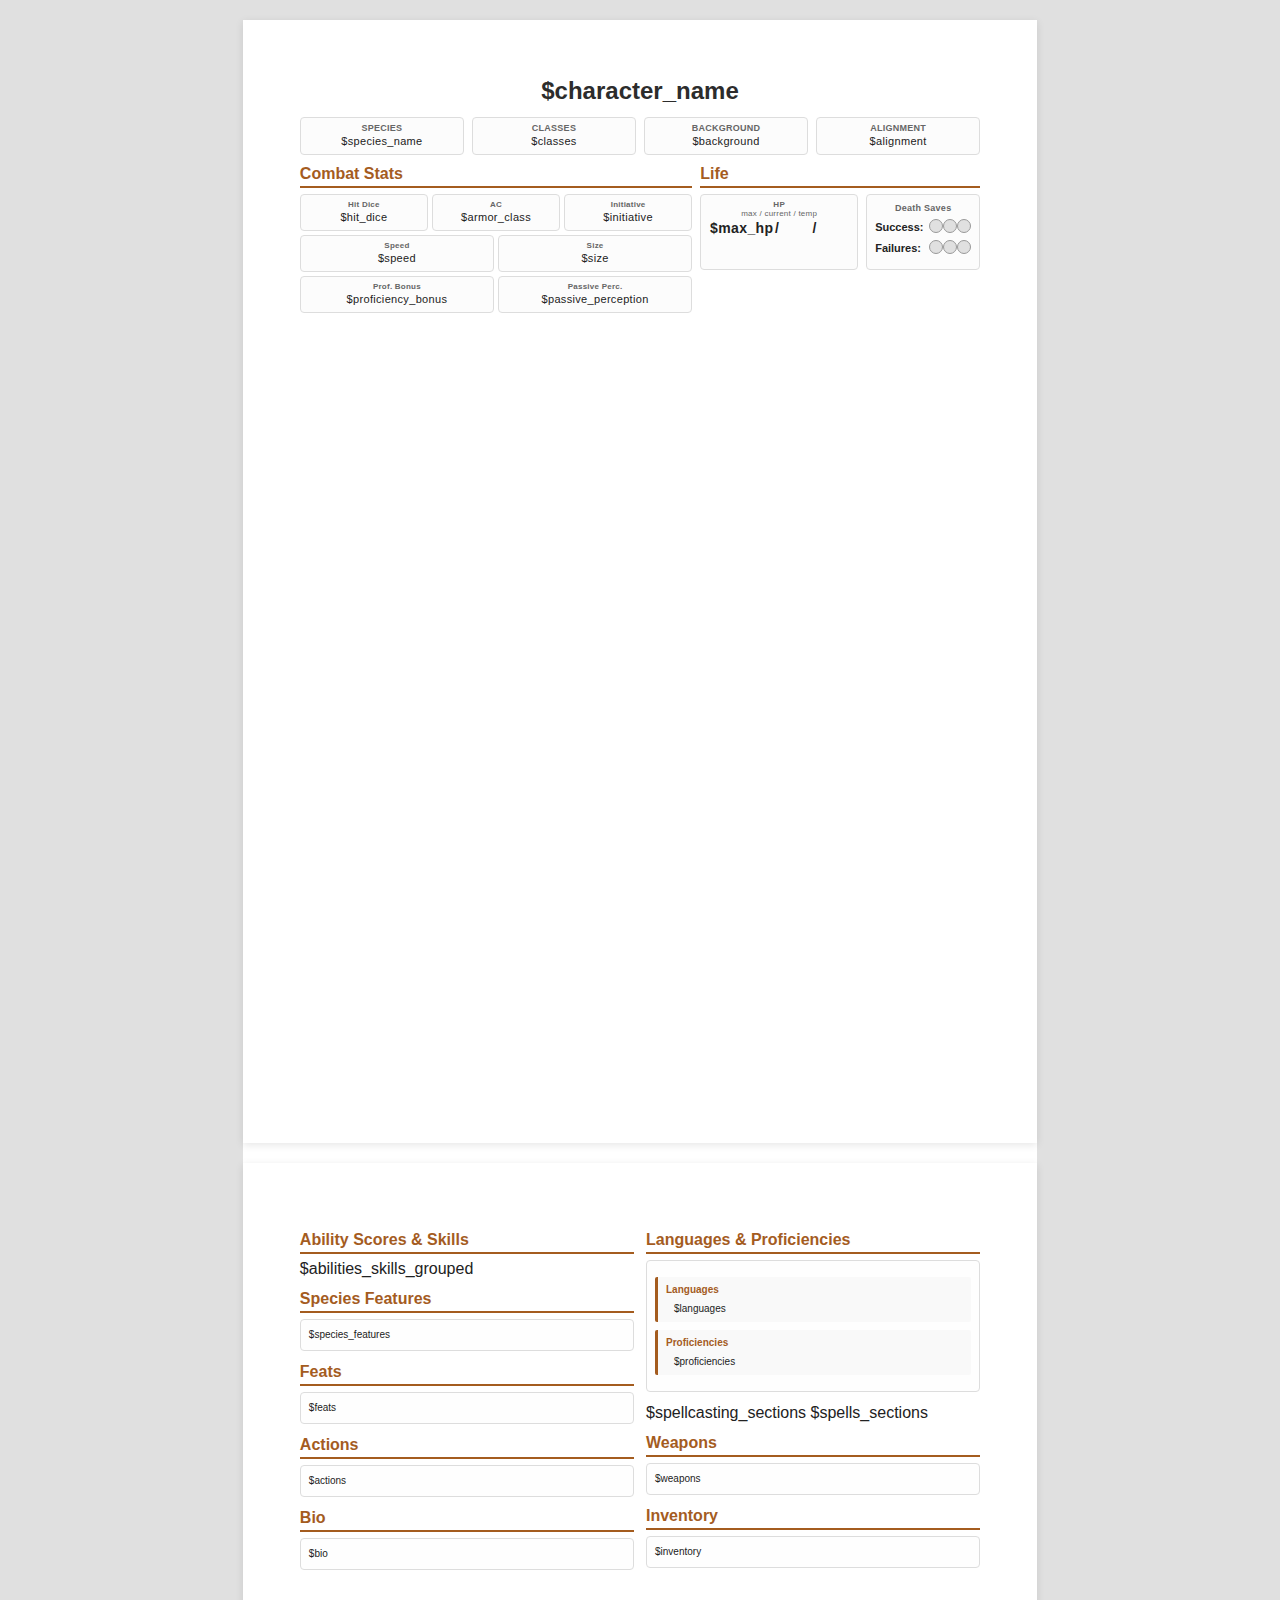
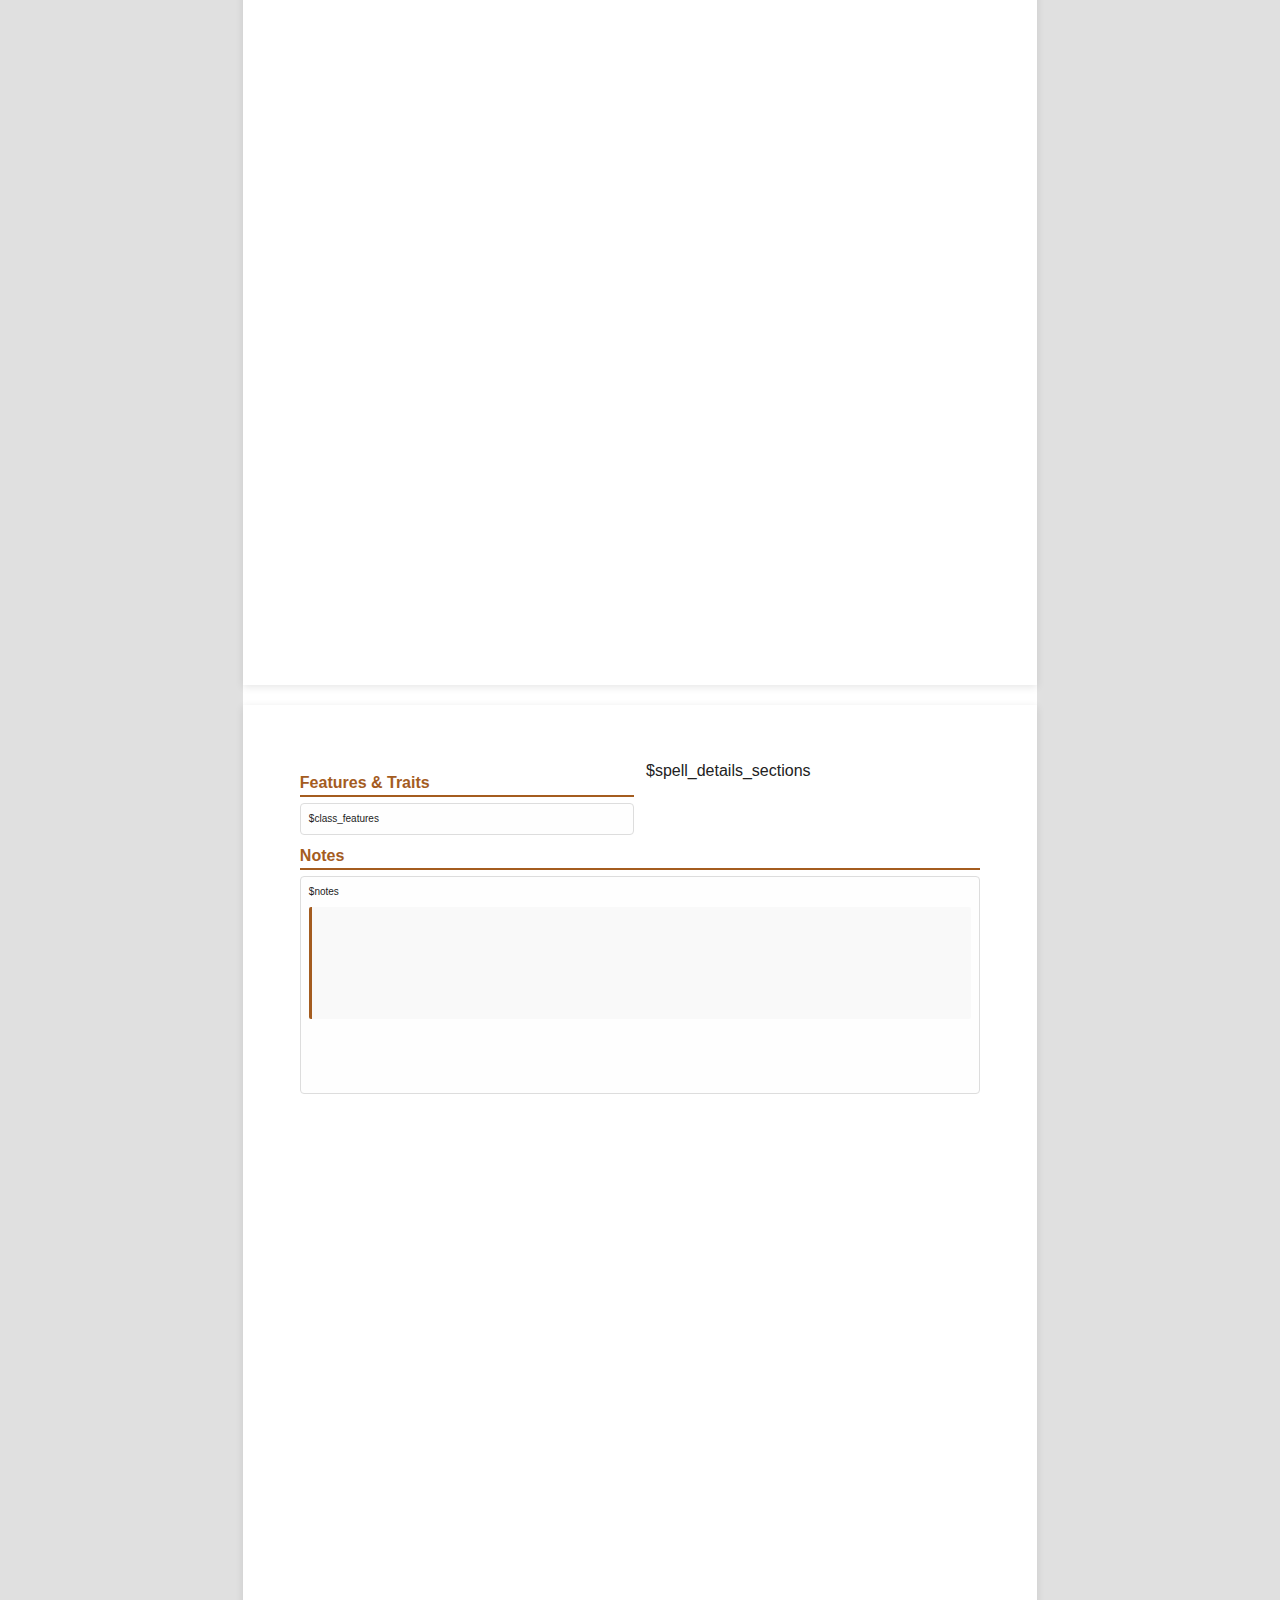
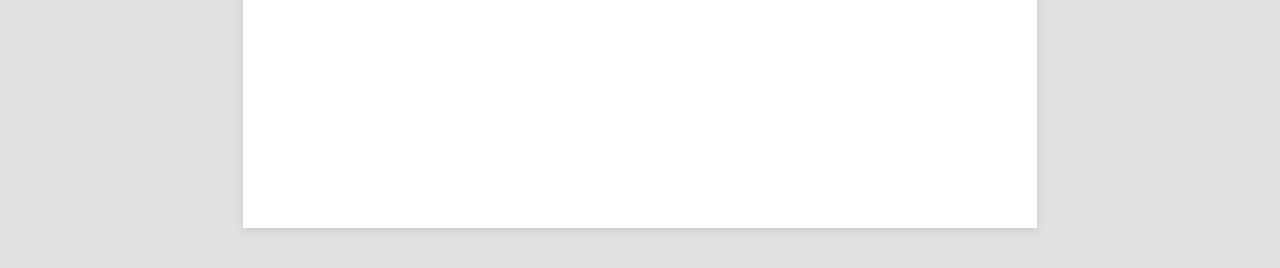
<file: character_template.html>
<!DOCTYPE html>
<html lang="en">
<head>
    <meta charset="UTF-8">
    <meta name="viewport" content="width=device-width, initial-scale=1.0">
    <title>$character_name - Character Sheet</title>
    <style>
        :root {
            --accent: #a45c1f;
            --accent-light: #e0cda9;
            --text-dark: #222;
            --text-mid: #333;
            --text-light: #666;
            --bg-light: #fcfcfc;
            --bg-alt: #f9f9f9;
            --border: #ddd;
            --border-light: #ccc;
            --radius: 4px;
            --gap-sm: 6px;
            --gap-md: 8px;
            --gap-lg: 12px;
            --font-xs: 8px;
            --font-sm: 9px;
            --font-base: 10px;
            --font-md: 11px;
            --font-lg: 12px;
        }

        body {
            font-family: 'Inter', Arial, sans-serif;
            background: #e0e0e0;
            color: var(--text-dark);
            margin: 0;
            padding: 20px;
        }
        .sheet {
            max-width: 210mm;
            margin: 0 auto;
            background: white;
            padding: 0;
            box-sizing: border-box;
        }
        .page {
            width: 210mm;
            min-height: 297mm;
            padding: 15mm;
            background: white;
            box-sizing: border-box;
            margin-bottom: 20px;
            box-shadow: 0 2px 8px rgba(0,0,0,0.1);
        }
        @media print {
            body { background: white; padding: 0; }
            .sheet { margin: 0; }
            .page { margin: 0; box-shadow: none; page-break-after: always; }
            .page:last-child { page-break-after: auto; }
            .prof-indicator { -webkit-print-color-adjust: exact; print-color-adjust: exact; }
        }
        h1 {
            text-align: center;
            font-size: 1.5rem;
            margin: 0 0 var(--gap-lg) 0;
            color: #2c2c2c;
        }
        h2 {
            font-size: 1rem;
            font-weight: 600;
            margin: var(--gap-lg) 0 var(--gap-sm) 0;
            padding-bottom: 3px;
            border-bottom: 2px solid var(--accent);
            color: var(--accent);
        }
        .flex-row {
            display: flex;
            flex-wrap: wrap;
            gap: var(--gap-md);
            margin-bottom: 10px;
        }
        .box, .info-card, .death-saves, .skill-item, .content-box {
            border: 1px solid var(--border);
            border-radius: var(--radius);
            background: var(--bg-light);
        }
        .box, .info-card {
            flex: 1;
            padding: 5px var(--gap-md);
            min-width: 120px;
            text-align: center;
        }
        .box-label, .box-value, .info-card .label, .info-card .value, .stat label {
            font-size: var(--font-sm);
            color: var(--text-light);
            letter-spacing: .03em;
            font-weight: 600;
            margin-bottom: 2px;
            display: block;
            text-align: center;
        }
        .box-label {
            text-transform: uppercase;
        }
        .info-card .label { font-size: var(--font-xs); }
        .box-value, .info-card .value { font-size: var(--font-md); font-weight: 500; color: var(--text-dark); }
        .info-card .value.editable {
            display: block;
            min-height: 20px;
            min-width: 40px;
            text-align: center;
            padding: 2px 4px;
        }
        .ability-group {
            border: 1px solid var(--border);
            border-radius: var(--radius);
            background: var(--bg-light);
            padding: 3px;
            margin-bottom: 3px;
        }
        .abilities-skills-layout {
            display: flex;
            gap: var(--gap-sm);
            align-items: center;
        }
        .skills-box {
            display: flex;
            flex-direction: column;
            gap: 2px;
            flex: 1;
        }
        .stat {
            border: 1px solid #444;
            border-radius: var(--radius);
            background: #f9f4ef;
            padding: 3px 6px;
            text-align: center;
        }
        .stat label { font-size: var(--font-xs); }
        .stat-value { font-size: 16px; font-weight: bold; color: var(--text-dark); }
        .stat-mod { font-size: var(--font-sm); color: var(--text-light); margin-top: 1px; }
        .skills-grid { margin-bottom: var(--gap-lg); }

        .skill-item {
            margin: 0;
            padding: 2px var(--gap-sm);
            font-size: var(--font-sm);
            display: flex;
            justify-content: space-between;
            align-items: center;
            gap: 3px;
        }
        .skill-item .skill-name { font-weight: 600; color: var(--text-mid); flex: 1; }
        .skill-item .skill-bonus {
            font-weight: bold;
            color: var(--accent);
            min-width: 20px;
            text-align: right;
        }
        .prof-indicator {
            display: inline-block;
            width: 12px;
            height: 12px;
            line-height: 12px;
            text-align: center;
            border-radius: 50%;
            font-size: 7px;
            font-weight: bold;
            background: #e0e0e0;
            border: 1px solid #999;
            color: var(--text-light);
        }
        .prof-indicator.proficient { background: #4a90e2; color: white; }
        .prof-indicator.expertise { background: #d4af37; color: white; }
        .section { margin-bottom: var(--gap-lg); }
        .sections-container {
            column-count: 2;
            column-gap: var(--gap-lg);
            margin-top: var(--gap-lg);
        }
        .sections-container > .section {
            break-inside: avoid;
            margin-bottom: var(--gap-lg);
        }
        .content-box {
            padding: var(--gap-md);
            background: #fefefe;
            font-size: var(--font-base);
            line-height: 1.4;
        }
        .content-box p { margin: var(--gap-sm) 0; }
        .content-box strong { color: var(--text-dark); font-weight: 600; }
        .content-box h4 {
            margin: 10px 0 5px 0;
            padding-bottom: 3px;
            border-bottom: 1px solid var(--border-light);
            color: #555;
            font-size: 0.9rem;
        }
        .feature-item {
            margin: var(--gap-md) 0;
            padding: var(--gap-sm) var(--gap-md);
            background: var(--bg-alt);
            border-left: 3px solid var(--accent);
            border-radius: 2px;
        }
        .feature-item strong {
            display: block;
            margin-bottom: 4px;
            color: var(--accent);
        }
        .feature-text {
            margin-left: var(--gap-md);
            line-height: 1.5;
            white-space: pre-wrap;
        }
        .info-grid {
            display: flex;
            flex-wrap: wrap;
            gap: var(--gap-sm);
            margin-bottom: 10px;
        }
        .death-saves { padding: var(--gap-md); }
        .save-row {
            display: flex;
            justify-content: space-between;
            align-items: center;
            margin: 4px 0;
            font-size: var(--font-md);
        }
        .save-label { font-weight: 600; }
        .save-boxes { font-size: 14px; letter-spacing: var(--gap-sm); display: inline-block; }
        .spell-slot-row {
            display: flex;
            justify-content: space-between;
            align-items: center;
            margin: 4px 0;
            font-size: var(--font-md);
        }
        .slot-label { font-weight: 600; }
        .slot-boxes { font-size: 14px; letter-spacing: var(--gap-sm); }
        .feature-item .uses-row {
            display: flex;
            justify-content: space-between;
            align-items: center;
            margin-top: 4px;
            font-size: var(--font-sm);
        }
        .uses-boxes { display: flex; gap: 4px; }
    </style>
</head>
<body>
    <div class="sheet">
        <div class="page">
        <h1>$character_name</h1>
        
        <!-- Character Info -->
        <div class="flex-row">
            <div class="box">
                <div class="box-label">Species</div>
                <div class="box-value">$species_name</div>
            </div>
            <div class="box">
                <div class="box-label">Classes</div>
                <div class="box-value">$classes</div>
            </div>
            <div class="box">
                <div class="box-label">Background</div>
                <div class="box-value">$background</div>
            </div>
            <div class="box">
                <div class="box-label">Alignment</div>
                <div class="box-value">$alignment</div>
            </div>
        </div>
        
        <!-- Combat Stats & Death Saves -->
        <div class="flex-row">
            <div style="flex: 3;">
                <h2 style="margin-top: 0;">Combat Stats</h2>
                <div class="info-grid" style="gap: 4px; align-items: flex-start;">
                    <div class="info-card" style="min-width: 70px;">
                        <div class="label">Hit Dice</div>
                        <div class="value">$hit_dice</div>
                    </div>
                    <div class="info-card" style="min-width: 60px;">
                        <div class="label">AC</div>
                        <div class="value">$armor_class</div>
                    </div>
                    <div class="info-card" style="min-width: 70px;">
                        <div class="label">Initiative</div>
                        <div class="value">$initiative</div>
                    </div>
                    <div class="info-card">
                        <div class="label">Speed</div>
                        <div class="value">$speed</div>
                    </div>
                    <div class="info-card">
                        <div class="label">Size</div>
                        <div class="value">$size</div>
                    </div>
                    <div class="info-card">
                        <div class="label">Prof. Bonus</div>
                        <div class="value">$proficiency_bonus</div>
                    </div>
                    <div class="info-card">
                        <div class="label">Passive Perc.</div>
                        <div class="value">$passive_perception</div>
                    </div>
                </div>
            </div>
            <div style="flex: 1.5; min-width: 280px;">
                <h2 style="margin-top: 0;">Life</h2>
                <div style="display: flex; gap: 8px;">
                    <div class="info-card" style="flex: 1; min-width: 140px;">
                        <div class="label">HP<br><span style="font-size: var(--font-xs); font-weight: normal;">max / current / temp</span></div>
                        <div class="value" style="font-size: 14px; font-weight: bold; display: flex; justify-content: space-around; align-items: center;">
                            <span style="min-width: 30px; text-align: center;">$max_hp</span>
                            <span>/</span>
                            <span class="editable" style="min-width: 30px; text-align: center;"></span>
                            <span>/</span>
                            <span class="editable" style="min-width: 30px; text-align: center;"></span>
                        </div>
                    </div>
                    <div class="death-saves" style="flex: 1;">
                        <div class="label" style="font-size: var(--font-sm); color: var(--text-light); letter-spacing: .03em; font-weight: 600; margin-bottom: 6px; text-align: center;">Death Saves</div>
                        <div class="save-row">
                            <span class="save-label">Success:</span>
                            <span class="save-boxes"><span class="prof-indicator"></span><span class="prof-indicator"></span><span class="prof-indicator"></span></span>
                        </div>
                        <div class="save-row">
                            <span class="save-label">Failures:</span>
                            <span class="save-boxes"><span class="prof-indicator"></span><span class="prof-indicator"></span><span class="prof-indicator"></span></span>
                        </div>
                    </div>
                </div>
            </div>
        </div>
        </div>
        
        <div class="page">
        <!-- Sections Container -->
        <div class="sections-container">
            <!-- Ability Scores & Skills -->
            <div class="section">
                <h2 style="margin-top: 0;">Ability Scores & Skills</h2>
                $abilities_skills_grouped
            </div>
            
            <!-- Species Features -->
            <div class="section">
                <h2>Species Features</h2>
                <div class="content-box">$species_features</div>
            </div>
            
            <!-- Feats -->
            <div class="section">
                <h2>Feats</h2>
                <div class="content-box">$feats</div>
            </div>
            
            <!-- Actions -->
            <div class="section">
                <h2>Actions</h2>
                <div class="content-box">$actions</div>
            </div>
            
            <!-- Bio -->
            <div class="section">
                <h2>Bio</h2>
                <div class="content-box">$bio</div>
            </div>
            
            <!-- Languages & Proficiencies -->
            <div class="section">
                <h2>Languages & Proficiencies</h2>
                <div class="content-box">
                    <div class="feature-item"><strong>Languages</strong><div class="feature-text">$languages</div></div>
                    <div class="feature-item"><strong>Proficiencies</strong><div class="feature-text">$proficiencies</div></div>
                </div>
            </div>
            
            <!-- Spellcasting Sections (Dynamic) -->
            $spellcasting_sections
            
            <!-- Spells Sections (Dynamic) -->
            $spells_sections
            
            <!-- Weapons -->
            <div class="section">
                <h2>Weapons</h2>
                <div class="content-box">$weapons</div>
            </div>
            
            <!-- Inventory -->
            <div class="section">
                <h2>Inventory</h2>
                <div class="content-box">$inventory</div>
            </div>
        </div>
        </div>
        
        <div class="page">
        <!-- Features & Traits and Spell Details Side by Side -->
        <div style="display: flex; gap: var(--gap-lg); margin-bottom: var(--gap-lg);">
            <div class="section" style="flex: 1; margin-bottom: 0;">
                <h2>Features & Traits</h2>
                <div class="content-box">$class_features</div>
            </div>
            
            <div style="flex: 1;">
                $spell_details_sections
            </div>
        </div>
        
        <!-- Notes -->
        <div class="section">
            <h2>Notes</h2>
            <div class="content-box" style="min-height: 200px;">$notes<div class="feature-item" style="min-height: 100px;"></div></div>
        </div>
        </div>
    </div>
</body>
</html>
</file>
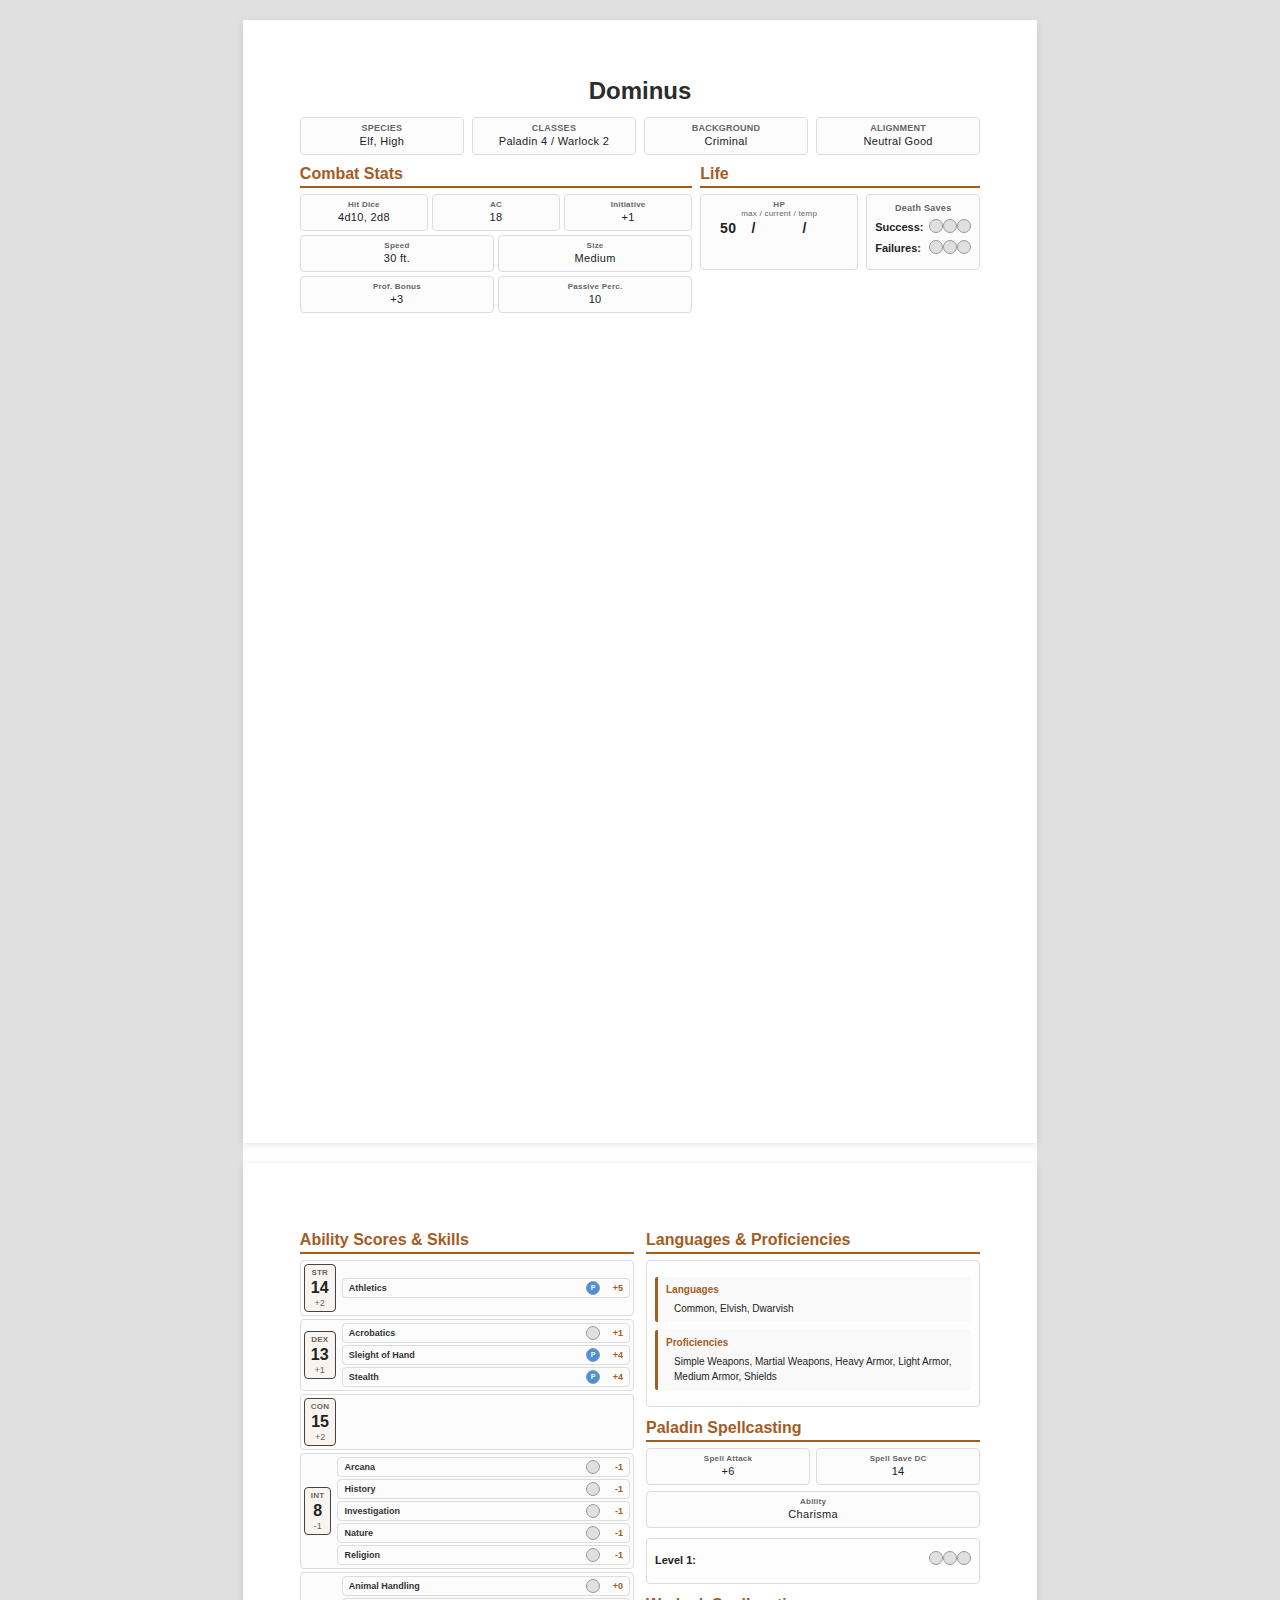
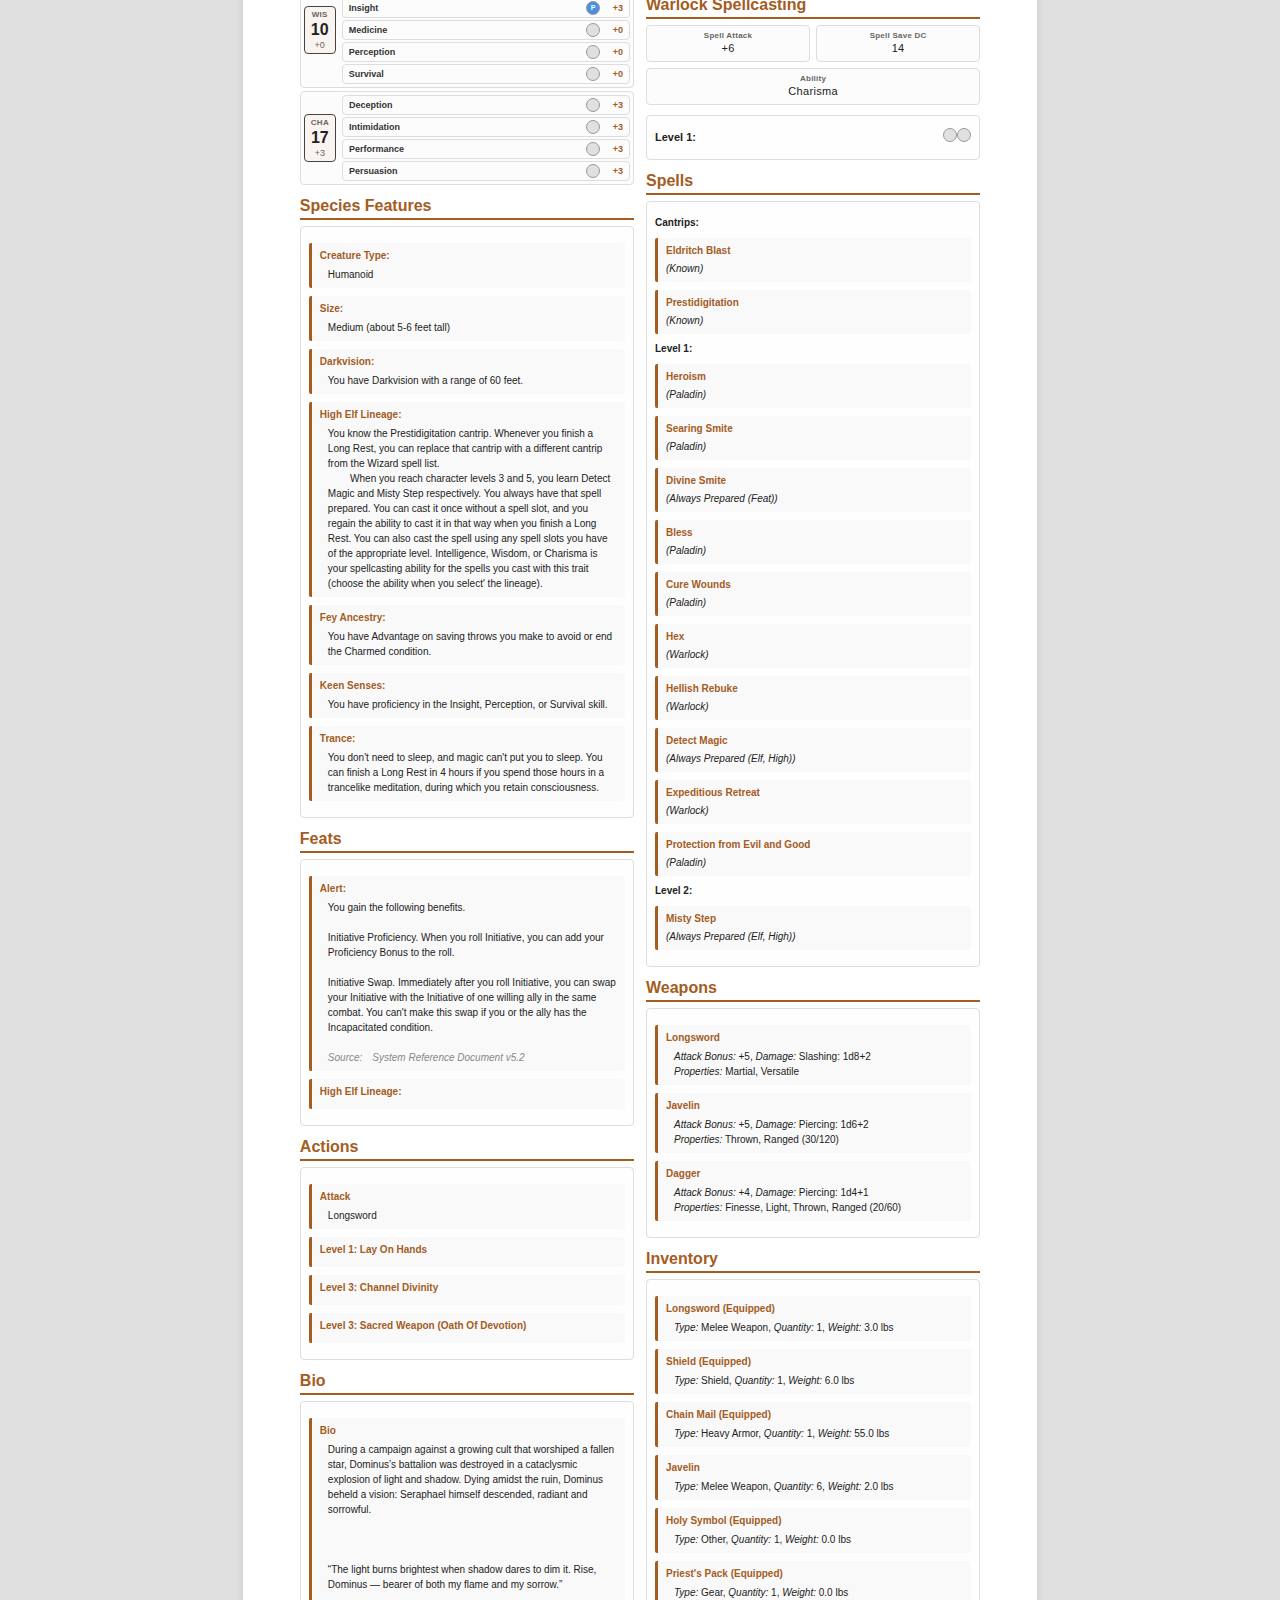
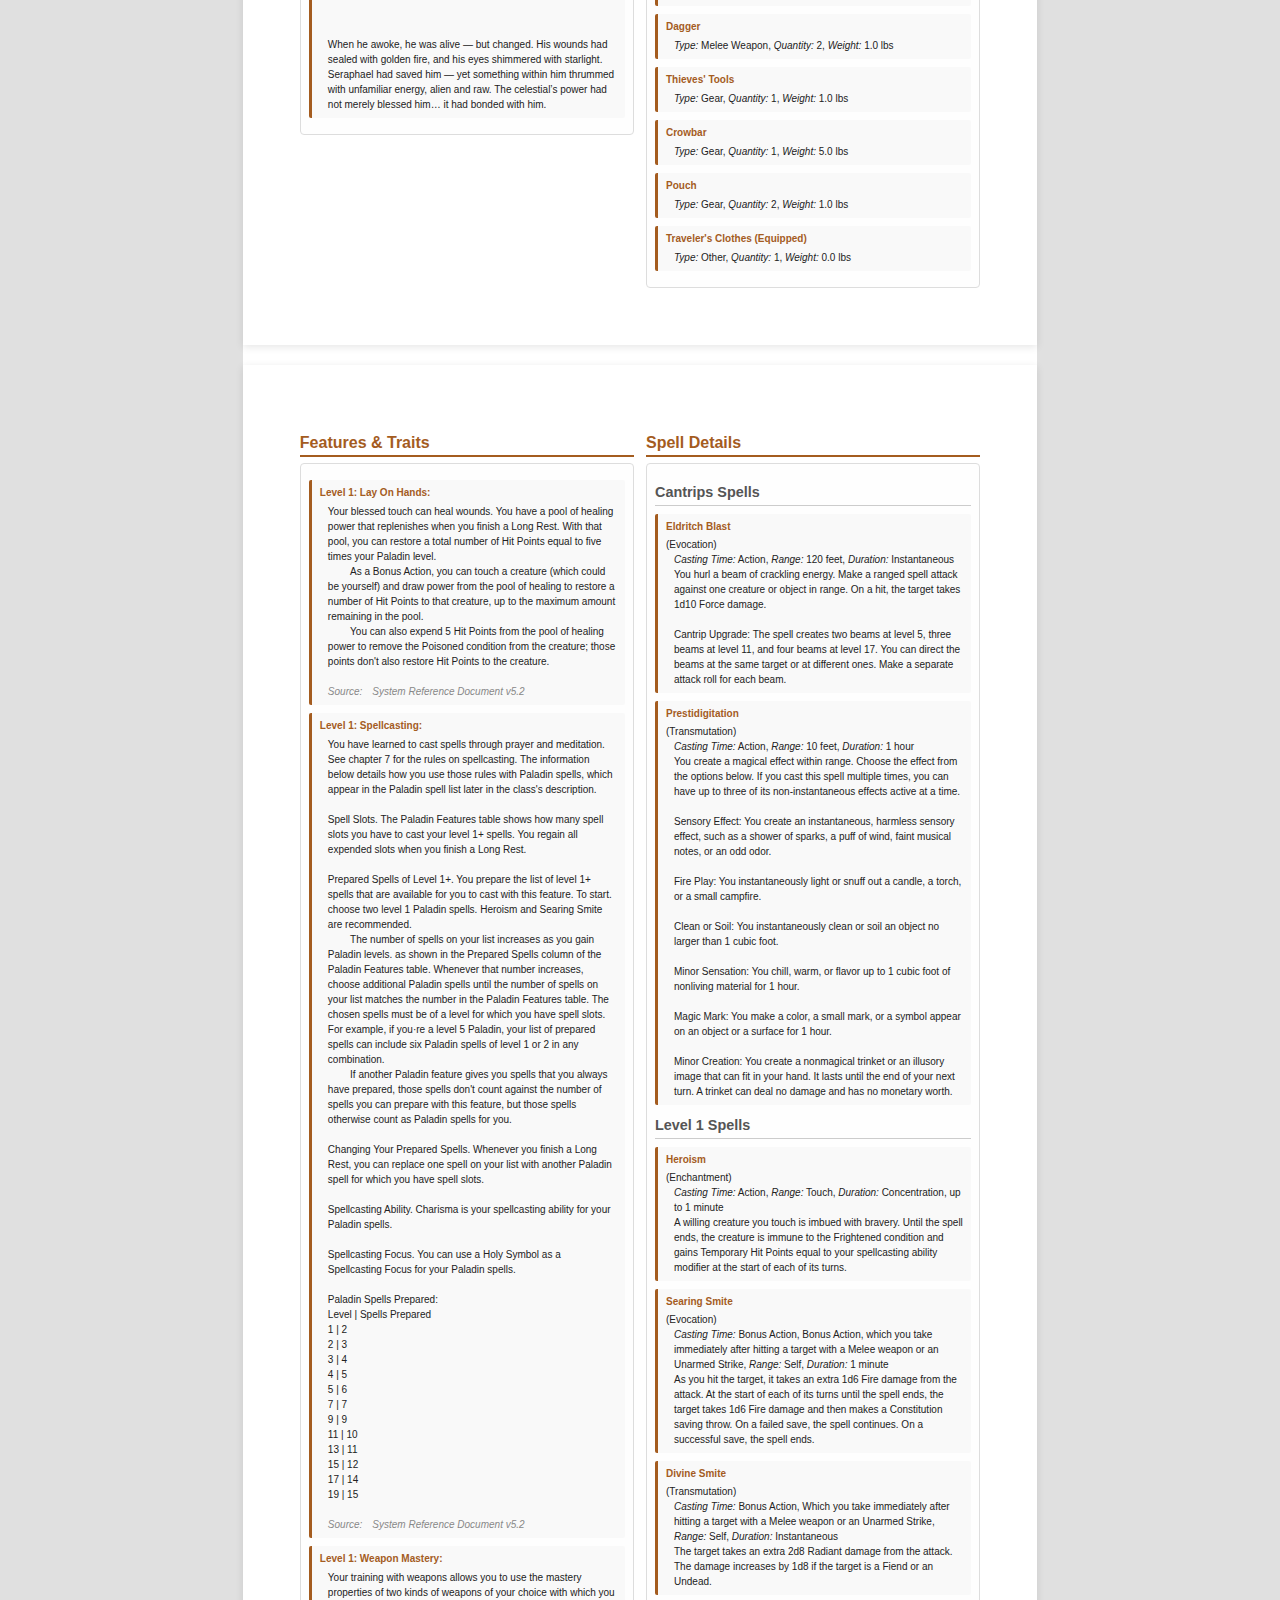
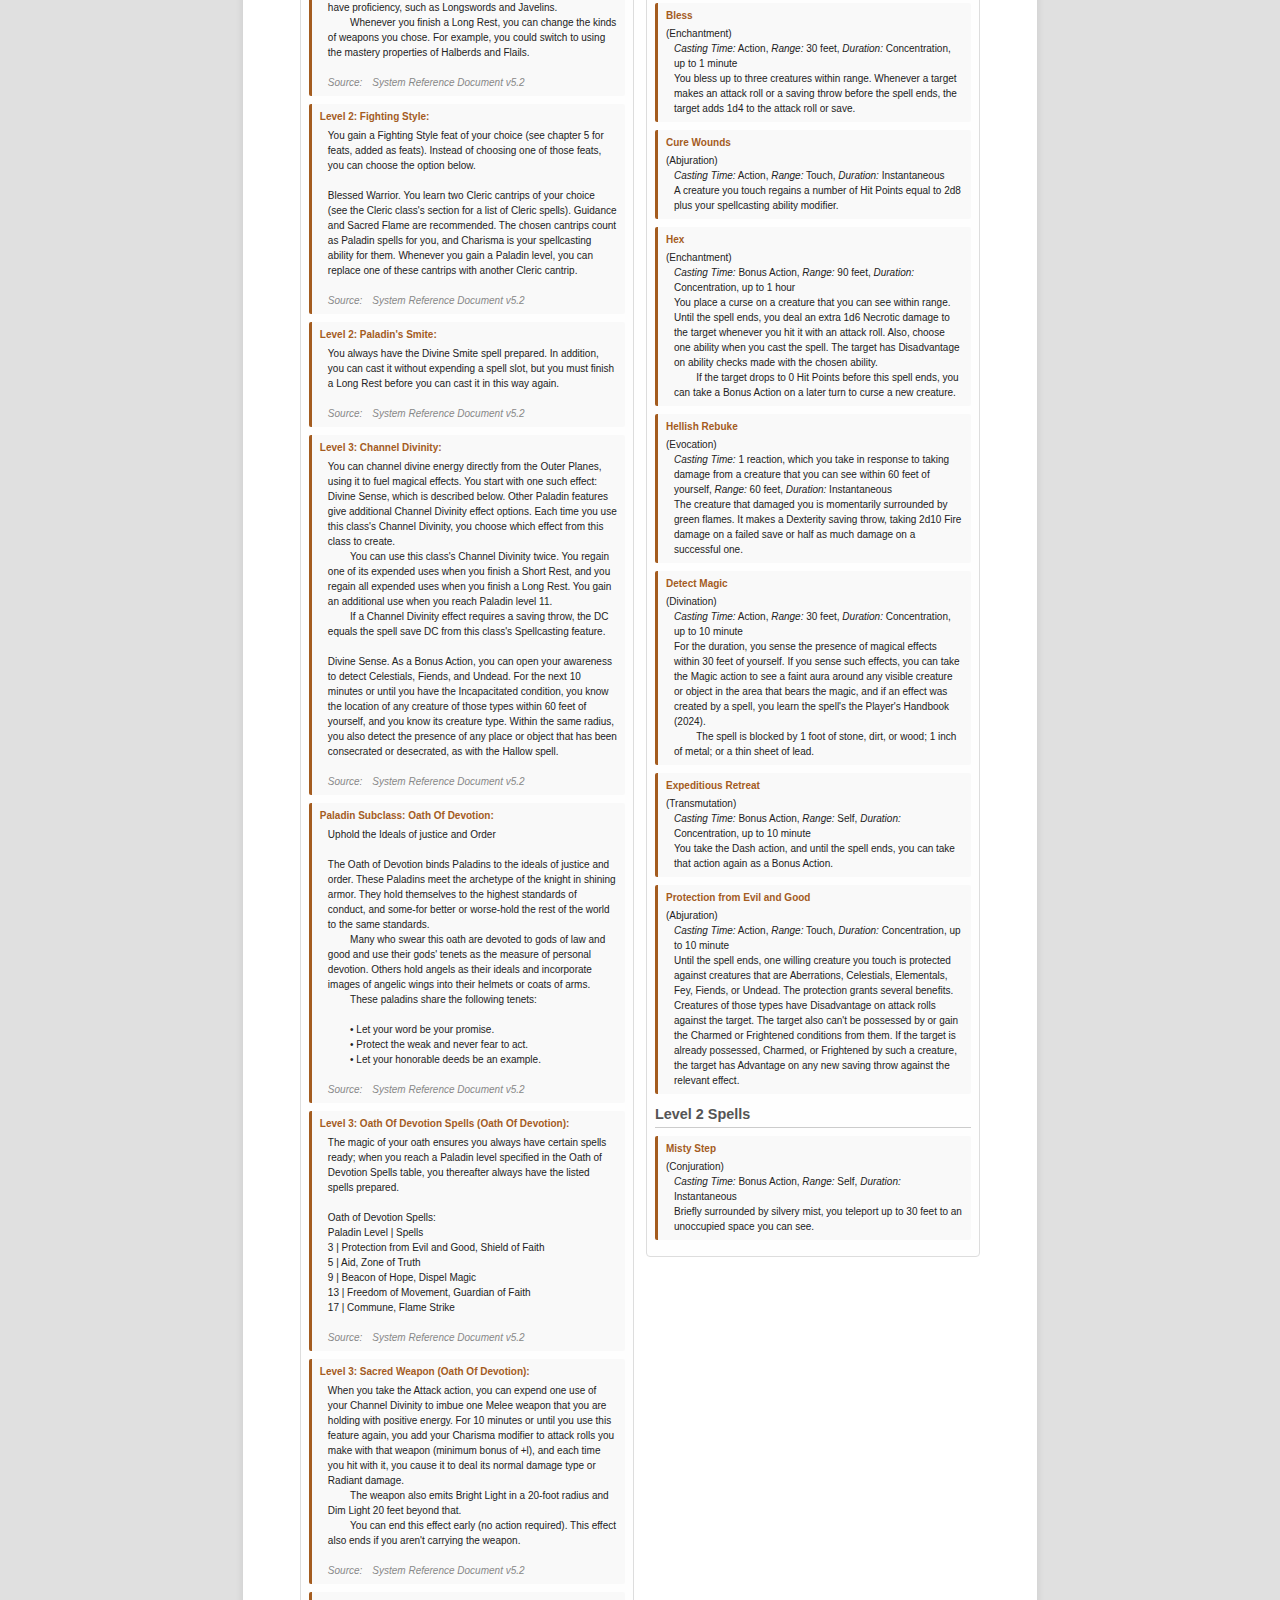
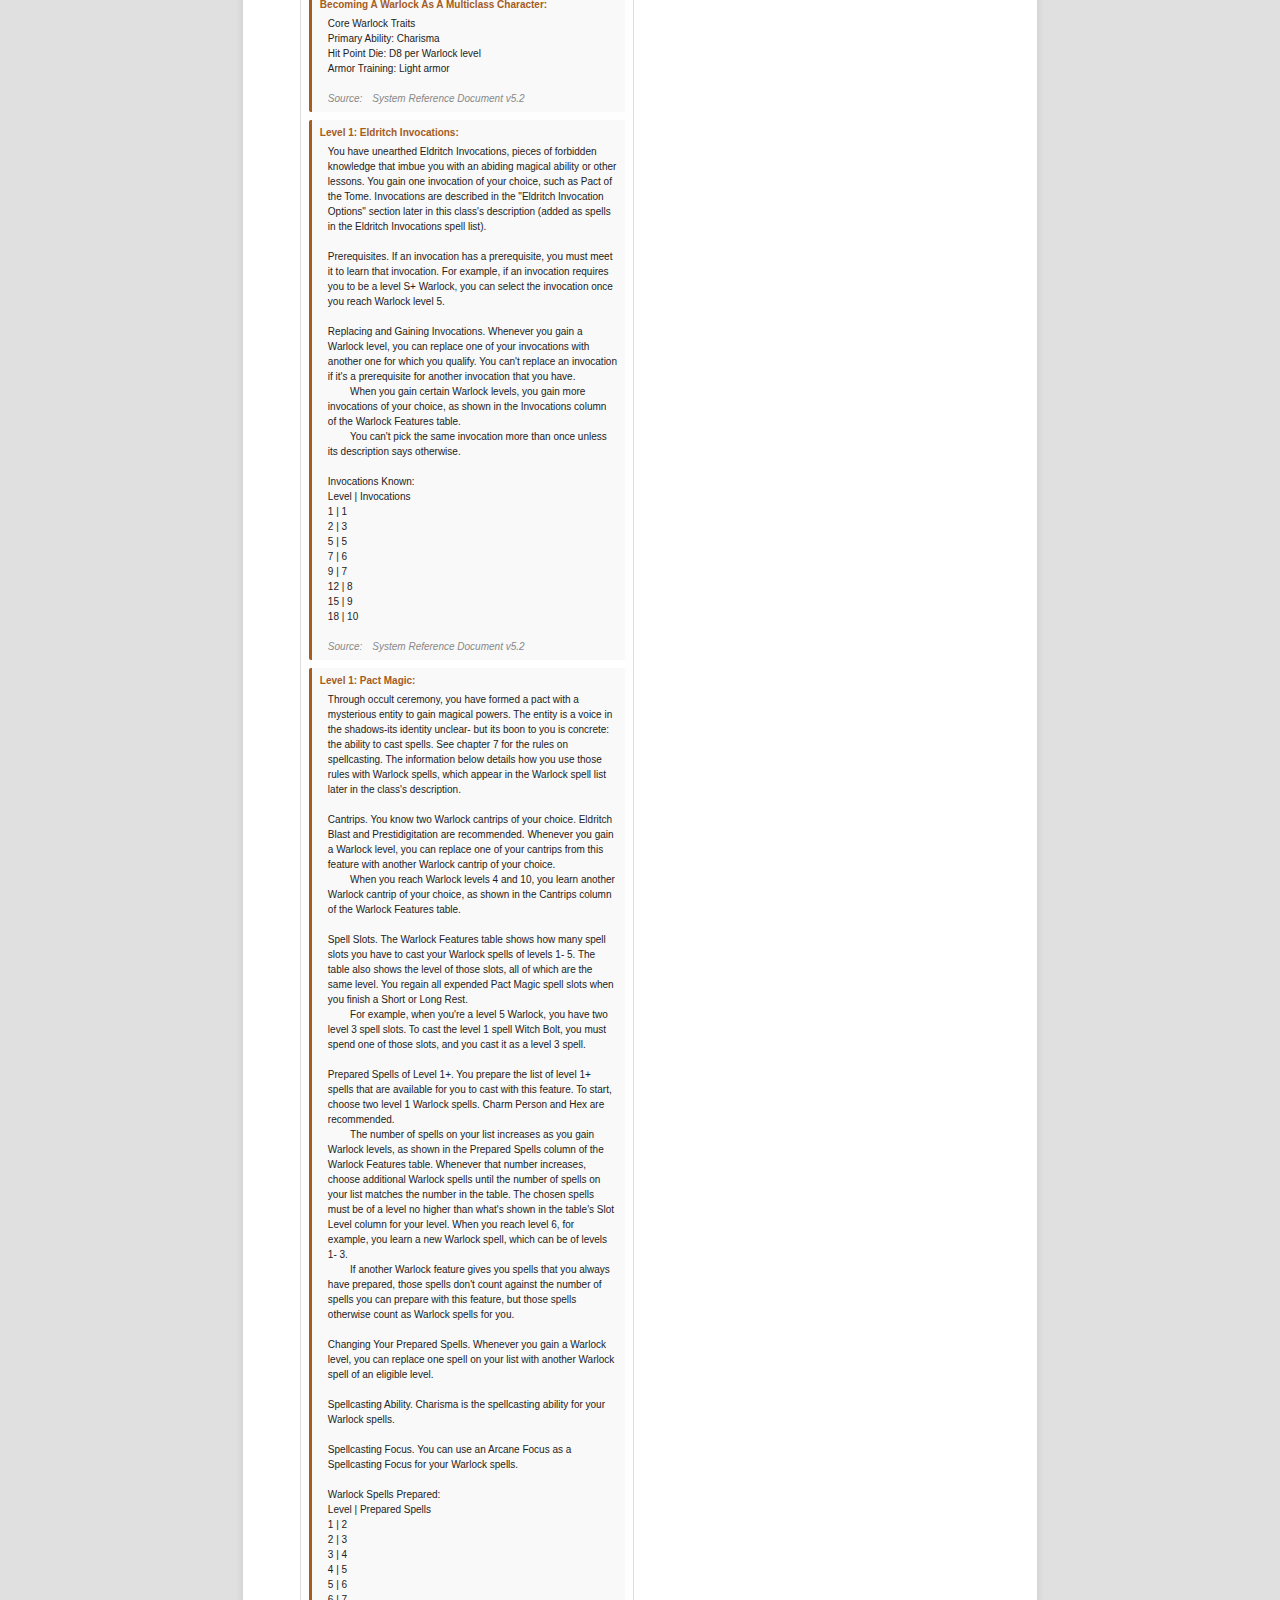
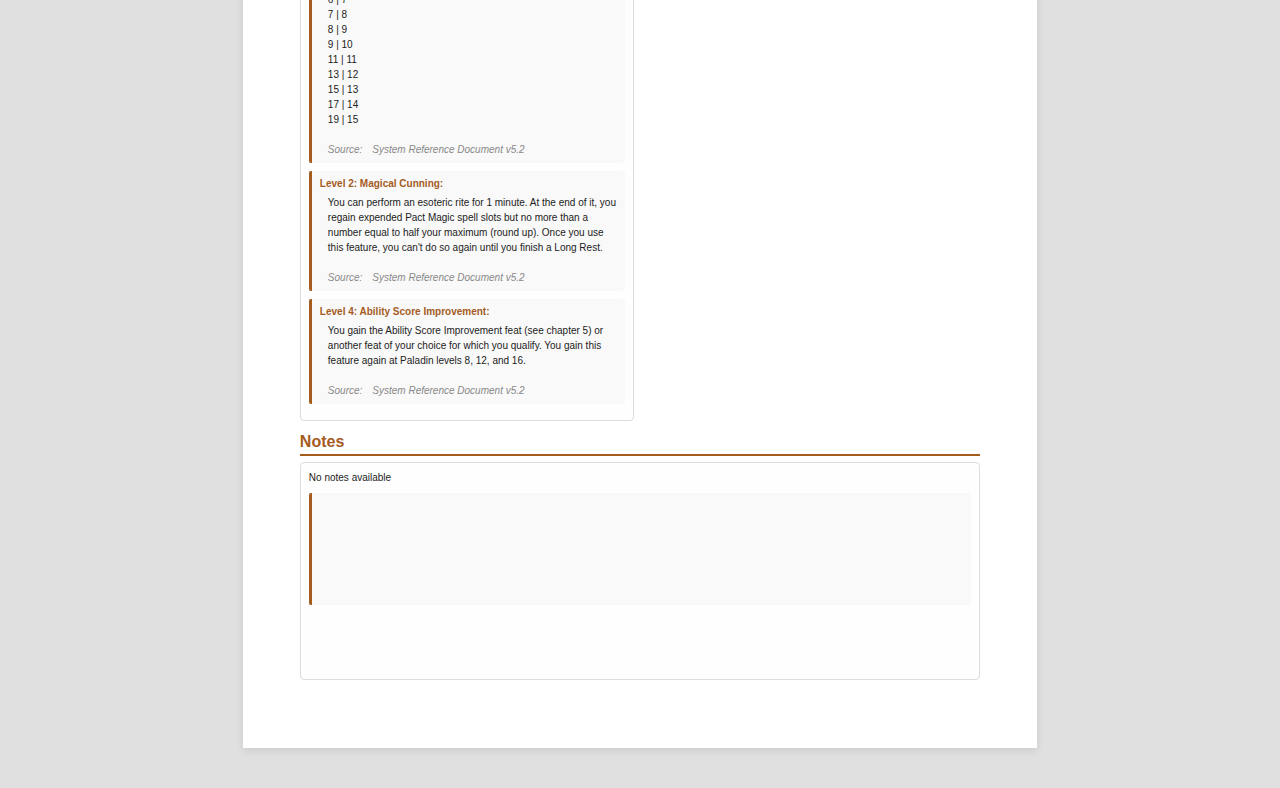
<file: my_character.html>
<!DOCTYPE html>
<html lang="en">
<head>
    <meta charset="UTF-8">
    <meta name="viewport" content="width=device-width, initial-scale=1.0">
    <title>Dominus - Character Sheet</title>
    <style>
        :root {
            --accent: #a45c1f;
            --accent-light: #e0cda9;
            --text-dark: #222;
            --text-mid: #333;
            --text-light: #666;
            --bg-light: #fcfcfc;
            --bg-alt: #f9f9f9;
            --border: #ddd;
            --border-light: #ccc;
            --radius: 4px;
            --gap-sm: 6px;
            --gap-md: 8px;
            --gap-lg: 12px;
            --font-xs: 8px;
            --font-sm: 9px;
            --font-base: 10px;
            --font-md: 11px;
            --font-lg: 12px;
        }

        body {
            font-family: 'Inter', Arial, sans-serif;
            background: #e0e0e0;
            color: var(--text-dark);
            margin: 0;
            padding: 20px;
        }
        .sheet {
            max-width: 210mm;
            margin: 0 auto;
            background: white;
            padding: 0;
            box-sizing: border-box;
        }
        .page {
            width: 210mm;
            min-height: 297mm;
            padding: 15mm;
            background: white;
            box-sizing: border-box;
            margin-bottom: 20px;
            box-shadow: 0 2px 8px rgba(0,0,0,0.1);
        }
        @media print {
            body { background: white; padding: 0; }
            .sheet { margin: 0; }
            .page { margin: 0; box-shadow: none; page-break-after: always; }
            .page:last-child { page-break-after: auto; }
            .prof-indicator { -webkit-print-color-adjust: exact; print-color-adjust: exact; }
        }
        h1 {
            text-align: center;
            font-size: 1.5rem;
            margin: 0 0 var(--gap-lg) 0;
            color: #2c2c2c;
        }
        h2 {
            font-size: 1rem;
            font-weight: 600;
            margin: var(--gap-lg) 0 var(--gap-sm) 0;
            padding-bottom: 3px;
            border-bottom: 2px solid var(--accent);
            color: var(--accent);
        }
        .flex-row {
            display: flex;
            flex-wrap: wrap;
            gap: var(--gap-md);
            margin-bottom: 10px;
        }
        .box, .info-card, .death-saves, .skill-item, .content-box {
            border: 1px solid var(--border);
            border-radius: var(--radius);
            background: var(--bg-light);
        }
        .box, .info-card {
            flex: 1;
            padding: 5px var(--gap-md);
            min-width: 120px;
            text-align: center;
        }
        .box-label, .box-value, .info-card .label, .info-card .value, .stat label {
            font-size: var(--font-sm);
            color: var(--text-light);
            letter-spacing: .03em;
            font-weight: 600;
            margin-bottom: 2px;
            display: block;
            text-align: center;
        }
        .box-label {
            text-transform: uppercase;
        }
        .info-card .label { font-size: var(--font-xs); }
        .box-value, .info-card .value { font-size: var(--font-md); font-weight: 500; color: var(--text-dark); }
        .info-card .value.editable {
            display: block;
            min-height: 20px;
            min-width: 40px;
            text-align: center;
            padding: 2px 4px;
        }
        .ability-group {
            border: 1px solid var(--border);
            border-radius: var(--radius);
            background: var(--bg-light);
            padding: 3px;
            margin-bottom: 3px;
        }
        .abilities-skills-layout {
            display: flex;
            gap: var(--gap-sm);
            align-items: center;
        }
        .skills-box {
            display: flex;
            flex-direction: column;
            gap: 2px;
            flex: 1;
        }
        .stat {
            border: 1px solid #444;
            border-radius: var(--radius);
            background: #f9f4ef;
            padding: 3px 6px;
            text-align: center;
        }
        .stat label { font-size: var(--font-xs); }
        .stat-value { font-size: 16px; font-weight: bold; color: var(--text-dark); }
        .stat-mod { font-size: var(--font-sm); color: var(--text-light); margin-top: 1px; }
        .skills-grid { margin-bottom: var(--gap-lg); }

        .skill-item {
            margin: 0;
            padding: 2px var(--gap-sm);
            font-size: var(--font-sm);
            display: flex;
            justify-content: space-between;
            align-items: center;
            gap: 3px;
        }
        .skill-item .skill-name { font-weight: 600; color: var(--text-mid); flex: 1; }
        .skill-item .skill-bonus {
            font-weight: bold;
            color: var(--accent);
            min-width: 20px;
            text-align: right;
        }
        .prof-indicator {
            display: inline-block;
            width: 12px;
            height: 12px;
            line-height: 12px;
            text-align: center;
            border-radius: 50%;
            font-size: 7px;
            font-weight: bold;
            background: #e0e0e0;
            border: 1px solid #999;
            color: var(--text-light);
        }
        .prof-indicator.proficient { background: #4a90e2; color: white; }
        .prof-indicator.expertise { background: #d4af37; color: white; }
        .section { margin-bottom: var(--gap-lg); }
        .sections-container {
            column-count: 2;
            column-gap: var(--gap-lg);
            margin-top: var(--gap-lg);
        }
        .sections-container > .section {
            break-inside: avoid;
            margin-bottom: var(--gap-lg);
        }
        .content-box {
            padding: var(--gap-md);
            background: #fefefe;
            font-size: var(--font-base);
            line-height: 1.4;
        }
        .content-box p { margin: var(--gap-sm) 0; }
        .content-box strong { color: var(--text-dark); font-weight: 600; }
        .content-box h4 {
            margin: 10px 0 5px 0;
            padding-bottom: 3px;
            border-bottom: 1px solid var(--border-light);
            color: #555;
            font-size: 0.9rem;
        }
        .feature-item {
            margin: var(--gap-md) 0;
            padding: var(--gap-sm) var(--gap-md);
            background: var(--bg-alt);
            border-left: 3px solid var(--accent);
            border-radius: 2px;
        }
        .feature-item strong {
            display: block;
            margin-bottom: 4px;
            color: var(--accent);
        }
        .feature-text {
            margin-left: var(--gap-md);
            line-height: 1.5;
            white-space: pre-wrap;
        }
        .info-grid {
            display: flex;
            flex-wrap: wrap;
            gap: var(--gap-sm);
            margin-bottom: 10px;
        }
        .death-saves { padding: var(--gap-md); }
        .save-row {
            display: flex;
            justify-content: space-between;
            align-items: center;
            margin: 4px 0;
            font-size: var(--font-md);
        }
        .save-label { font-weight: 600; }
        .save-boxes { font-size: 14px; letter-spacing: var(--gap-sm); display: inline-block; }
        .spell-slot-row {
            display: flex;
            justify-content: space-between;
            align-items: center;
            margin: 4px 0;
            font-size: var(--font-md);
        }
        .slot-label { font-weight: 600; }
        .slot-boxes { font-size: 14px; letter-spacing: var(--gap-sm); }
        .feature-item .uses-row {
            display: flex;
            justify-content: space-between;
            align-items: center;
            margin-top: 4px;
            font-size: var(--font-sm);
        }
        .uses-boxes { display: flex; gap: 4px; }
    </style>
</head>
<body>
    <div class="sheet">
        <div class="page">
        <h1>Dominus</h1>
        
        <!-- Character Info -->
        <div class="flex-row">
            <div class="box">
                <div class="box-label">Species</div>
                <div class="box-value">Elf, High</div>
            </div>
            <div class="box">
                <div class="box-label">Classes</div>
                <div class="box-value">Paladin 4 / Warlock 2</div>
            </div>
            <div class="box">
                <div class="box-label">Background</div>
                <div class="box-value">Criminal</div>
            </div>
            <div class="box">
                <div class="box-label">Alignment</div>
                <div class="box-value">Neutral Good</div>
            </div>
        </div>
        
        <!-- Combat Stats & Death Saves -->
        <div class="flex-row">
            <div style="flex: 3;">
                <h2 style="margin-top: 0;">Combat Stats</h2>
                <div class="info-grid" style="gap: 4px; align-items: flex-start;">
                    <div class="info-card" style="min-width: 70px;">
                        <div class="label">Hit Dice</div>
                        <div class="value">4d10, 2d8</div>
                    </div>
                    <div class="info-card" style="min-width: 60px;">
                        <div class="label">AC</div>
                        <div class="value">18</div>
                    </div>
                    <div class="info-card" style="min-width: 70px;">
                        <div class="label">Initiative</div>
                        <div class="value">+1</div>
                    </div>
                    <div class="info-card">
                        <div class="label">Speed</div>
                        <div class="value">30 ft.</div>
                    </div>
                    <div class="info-card">
                        <div class="label">Size</div>
                        <div class="value">Medium</div>
                    </div>
                    <div class="info-card">
                        <div class="label">Prof. Bonus</div>
                        <div class="value">+3</div>
                    </div>
                    <div class="info-card">
                        <div class="label">Passive Perc.</div>
                        <div class="value">10</div>
                    </div>
                </div>
            </div>
            <div style="flex: 1.5; min-width: 280px;">
                <h2 style="margin-top: 0;">Life</h2>
                <div style="display: flex; gap: 8px;">
                    <div class="info-card" style="flex: 1; min-width: 140px;">
                        <div class="label">HP<br><span style="font-size: var(--font-xs); font-weight: normal;">max / current / temp</span></div>
                        <div class="value" style="font-size: 14px; font-weight: bold; display: flex; justify-content: space-around; align-items: center;">
                            <span style="min-width: 30px; text-align: center;">50</span>
                            <span>/</span>
                            <span class="editable" style="min-width: 30px; text-align: center;"></span>
                            <span>/</span>
                            <span class="editable" style="min-width: 30px; text-align: center;"></span>
                        </div>
                    </div>
                    <div class="death-saves" style="flex: 1;">
                        <div class="label" style="font-size: var(--font-sm); color: var(--text-light); letter-spacing: .03em; font-weight: 600; margin-bottom: 6px; text-align: center;">Death Saves</div>
                        <div class="save-row">
                            <span class="save-label">Success:</span>
                            <span class="save-boxes"><span class="prof-indicator"></span><span class="prof-indicator"></span><span class="prof-indicator"></span></span>
                        </div>
                        <div class="save-row">
                            <span class="save-label">Failures:</span>
                            <span class="save-boxes"><span class="prof-indicator"></span><span class="prof-indicator"></span><span class="prof-indicator"></span></span>
                        </div>
                    </div>
                </div>
            </div>
        </div>
        </div>
        
        <div class="page">
        <!-- Sections Container -->
        <div class="sections-container">
            <!-- Ability Scores & Skills -->
            <div class="section">
                <h2 style="margin-top: 0;">Ability Scores & Skills</h2>
                <div class="ability-group"><div class="abilities-skills-layout"><div class="stat"><label>STR</label><div class="stat-value">14</div><div class="stat-mod">+2</div></div><div class="skills-box"><div class="skill-item"><span class="skill-name">Athletics</span><span class="prof-indicator proficient">P</span><span class="skill-bonus">+5</span></div></div></div></div><div class="ability-group"><div class="abilities-skills-layout"><div class="stat"><label>DEX</label><div class="stat-value">13</div><div class="stat-mod">+1</div></div><div class="skills-box"><div class="skill-item"><span class="skill-name">Acrobatics</span><span class="prof-indicator"></span><span class="skill-bonus">+1</span></div><div class="skill-item"><span class="skill-name">Sleight of Hand</span><span class="prof-indicator proficient">P</span><span class="skill-bonus">+4</span></div><div class="skill-item"><span class="skill-name">Stealth</span><span class="prof-indicator proficient">P</span><span class="skill-bonus">+4</span></div></div></div></div><div class="ability-group"><div class="abilities-skills-layout"><div class="stat"><label>CON</label><div class="stat-value">15</div><div class="stat-mod">+2</div></div><div class="skills-box"></div></div></div><div class="ability-group"><div class="abilities-skills-layout"><div class="stat"><label>INT</label><div class="stat-value">8</div><div class="stat-mod">-1</div></div><div class="skills-box"><div class="skill-item"><span class="skill-name">Arcana</span><span class="prof-indicator"></span><span class="skill-bonus">-1</span></div><div class="skill-item"><span class="skill-name">History</span><span class="prof-indicator"></span><span class="skill-bonus">-1</span></div><div class="skill-item"><span class="skill-name">Investigation</span><span class="prof-indicator"></span><span class="skill-bonus">-1</span></div><div class="skill-item"><span class="skill-name">Nature</span><span class="prof-indicator"></span><span class="skill-bonus">-1</span></div><div class="skill-item"><span class="skill-name">Religion</span><span class="prof-indicator"></span><span class="skill-bonus">-1</span></div></div></div></div><div class="ability-group"><div class="abilities-skills-layout"><div class="stat"><label>WIS</label><div class="stat-value">10</div><div class="stat-mod">+0</div></div><div class="skills-box"><div class="skill-item"><span class="skill-name">Animal Handling</span><span class="prof-indicator"></span><span class="skill-bonus">+0</span></div><div class="skill-item"><span class="skill-name">Insight</span><span class="prof-indicator proficient">P</span><span class="skill-bonus">+3</span></div><div class="skill-item"><span class="skill-name">Medicine</span><span class="prof-indicator"></span><span class="skill-bonus">+0</span></div><div class="skill-item"><span class="skill-name">Perception</span><span class="prof-indicator"></span><span class="skill-bonus">+0</span></div><div class="skill-item"><span class="skill-name">Survival</span><span class="prof-indicator"></span><span class="skill-bonus">+0</span></div></div></div></div><div class="ability-group"><div class="abilities-skills-layout"><div class="stat"><label>CHA</label><div class="stat-value">17</div><div class="stat-mod">+3</div></div><div class="skills-box"><div class="skill-item"><span class="skill-name">Deception</span><span class="prof-indicator"></span><span class="skill-bonus">+3</span></div><div class="skill-item"><span class="skill-name">Intimidation</span><span class="prof-indicator"></span><span class="skill-bonus">+3</span></div><div class="skill-item"><span class="skill-name">Performance</span><span class="prof-indicator"></span><span class="skill-bonus">+3</span></div><div class="skill-item"><span class="skill-name">Persuasion</span><span class="prof-indicator"></span><span class="skill-bonus">+3</span></div></div></div></div>
            </div>
            
            <!-- Species Features -->
            <div class="section">
                <h2>Species Features</h2>
                <div class="content-box"><div class="feature-item"><strong>Creature Type:</strong><div class="feature-text">Humanoid</div></div><div class="feature-item"><strong>Size:</strong><div class="feature-text">Medium (about 5-6 feet tall)</div></div><div class="feature-item"><strong>Darkvision:</strong><div class="feature-text">You have Darkvision with a range of 60 feet.</div></div><div class="feature-item"><strong>High Elf Lineage:</strong><div class="feature-text">You know the Prestidigitation cantrip. Whenever you finish a Long Rest, you can replace that cantrip with a different cantrip from the Wizard spell list.<br>	When you reach character levels 3 and 5, you learn Detect Magic and Misty Step respectively. You always have that spell prepared. You can cast it once without a spell slot, and you regain the ability to cast it in that way when you finish a Long Rest. You can also cast the spell using any spell slots you have of the appropriate level. Intelligence, Wisdom, or Charisma is your spellcasting ability for the spells you cast with this trait (choose the ability when you select' the lineage).</div></div><div class="feature-item"><strong>Fey Ancestry:</strong><div class="feature-text">You have Advantage on saving throws you make to avoid or end the Charmed condition.</div></div><div class="feature-item"><strong>Keen Senses:</strong><div class="feature-text">You have proficiency in the Insight, Perception, or Survival skill.</div></div><div class="feature-item"><strong>Trance:</strong><div class="feature-text">You don't need to sleep, and magic can't put you to sleep. You can finish a Long Rest in 4 hours if you spend those hours in a trancelike meditation, during which you retain consciousness.</div></div></div>
            </div>
            
            <!-- Feats -->
            <div class="section">
                <h2>Feats</h2>
                <div class="content-box"><div class="feature-item"><strong>Alert:</strong><div class="feature-text">You gain the following benefits.<br><br>Initiative Proficiency. When you roll Initiative, you can add your Proficiency Bonus to the roll.<br><br>Initiative Swap. Immediately after you roll Initiative, you can swap your Initiative with the Initiative of one willing ally in the same combat. You can't make this swap if you or the ally has the Incapacitated condition.<br><br><span style="color: #888; font-style: italic;">Source:	System Reference Document v5.2</span></div></div><div class="feature-item"><strong>High Elf Lineage:</strong><div class="feature-text"></div></div></div>
            </div>
            
            <!-- Actions -->
            <div class="section">
                <h2>Actions</h2>
                <div class="content-box"><div class="feature-item"><strong>Attack</strong><div class="feature-text">Longsword</div></div><div class="feature-item"><strong>Level 1: Lay On Hands</strong></div><div class="feature-item"><strong>Level 3: Channel Divinity</strong></div><div class="feature-item"><strong>Level 3: Sacred Weapon (Oath Of Devotion)</strong></div></div>
            </div>
            
            <!-- Bio -->
            <div class="section">
                <h2>Bio</h2>
                <div class="content-box"><div class="feature-item"><strong>Bio</strong><div class="feature-text">During a campaign against a growing cult that worshiped a fallen star, Dominus’s battalion was destroyed in a cataclysmic explosion of light and shadow. Dying amidst the ruin, Dominus beheld a vision: Seraphael himself descended, radiant and sorrowful.<br><br>“The light burns brightest when shadow dares to dim it. Rise, Dominus — bearer of both my flame and my sorrow.”<br><br>When he awoke, he was alive — but changed. His wounds had sealed with golden fire, and his eyes shimmered with starlight. Seraphael had saved him — yet something within him thrummed with unfamiliar energy, alien and raw. The celestial’s power had not merely blessed him… it had bonded with him.</div></div></div>
            </div>
            
            <!-- Languages & Proficiencies -->
            <div class="section">
                <h2>Languages & Proficiencies</h2>
                <div class="content-box">
                    <div class="feature-item"><strong>Languages</strong><div class="feature-text">Common, Elvish, Dwarvish</div></div>
                    <div class="feature-item"><strong>Proficiencies</strong><div class="feature-text">Simple Weapons, Martial Weapons, Heavy Armor, Light Armor, Medium Armor, Shields</div></div>
                </div>
            </div>
            
            <!-- Spellcasting Sections (Dynamic) -->
            
            <div class="section">
                <h2>Paladin Spellcasting</h2>
                <div class="info-grid">
                    <div class="info-card">
                        <div class="label">Spell Attack</div>
                        <div class="value">+6</div>
                    </div>
                    <div class="info-card">
                        <div class="label">Spell Save DC</div>
                        <div class="value">14</div>
                    </div>
                    <div class="info-card">
                        <div class="label">Ability</div>
                        <div class="value">Charisma</div>
                    </div>
                </div>
                <div class="content-box"><div class="spell-slot-row"><span class="slot-label">Level 1:</span><span class="slot-boxes"><span class="prof-indicator"></span><span class="prof-indicator"></span><span class="prof-indicator"></span></span></div></div>
            </div>
            
            <div class="section">
                <h2>Warlock Spellcasting</h2>
                <div class="info-grid">
                    <div class="info-card">
                        <div class="label">Spell Attack</div>
                        <div class="value">+6</div>
                    </div>
                    <div class="info-card">
                        <div class="label">Spell Save DC</div>
                        <div class="value">14</div>
                    </div>
                    <div class="info-card">
                        <div class="label">Ability</div>
                        <div class="value">Charisma</div>
                    </div>
                </div>
                <div class="content-box"><div class="spell-slot-row"><span class="slot-label">Level 1:</span><span class="slot-boxes"><span class="prof-indicator"></span><span class="prof-indicator"></span></span></div></div>
            </div>
            
            
            <!-- Spells Sections (Dynamic) -->
            
            <div class="section">
                <h2>Spells</h2>
                <div class="content-box"><p><strong>Cantrips:</strong></p><div class="feature-item"><strong>Eldritch Blast</strong> <em>(Known)</em></div><div class="feature-item"><strong>Prestidigitation</strong> <em>(Known)</em></div><p><strong>Level 1:</strong></p><div class="feature-item"><strong>Heroism</strong> <em>(Paladin)</em></div><div class="feature-item"><strong>Searing Smite</strong> <em>(Paladin)</em></div><div class="feature-item"><strong>Divine Smite</strong> <em>(Always Prepared (Feat))</em></div><div class="feature-item"><strong>Bless</strong> <em>(Paladin)</em></div><div class="feature-item"><strong>Cure Wounds</strong> <em>(Paladin)</em></div><div class="feature-item"><strong>Hex</strong> <em>(Warlock)</em></div><div class="feature-item"><strong>Hellish Rebuke</strong> <em>(Warlock)</em></div><div class="feature-item"><strong>Detect Magic</strong> <em>(Always Prepared (Elf, High))</em></div><div class="feature-item"><strong>Expeditious Retreat</strong> <em>(Warlock)</em></div><div class="feature-item"><strong>Protection from Evil and Good</strong> <em>(Paladin)</em></div><p><strong>Level 2:</strong></p><div class="feature-item"><strong>Misty Step</strong> <em>(Always Prepared (Elf, High))</em></div></div>
            </div>
            
            
            <!-- Weapons -->
            <div class="section">
                <h2>Weapons</h2>
                <div class="content-box"><div class="feature-item"><strong>Longsword</strong><div class="feature-text"><em>Attack Bonus:</em> +5, <em>Damage:</em> Slashing: 1d8+2<br><em>Properties:</em> Martial, Versatile</div></div><div class="feature-item"><strong>Javelin</strong><div class="feature-text"><em>Attack Bonus:</em> +5, <em>Damage:</em> Piercing: 1d6+2<br><em>Properties:</em> Thrown, Ranged (30/120)</div></div><div class="feature-item"><strong>Dagger</strong><div class="feature-text"><em>Attack Bonus:</em> +4, <em>Damage:</em> Piercing: 1d4+1<br><em>Properties:</em> Finesse, Light, Thrown, Ranged (20/60)</div></div></div>
            </div>
            
            <!-- Inventory -->
            <div class="section">
                <h2>Inventory</h2>
                <div class="content-box"><div class="feature-item"><strong>Longsword (Equipped)</strong><div class="feature-text"><em>Type:</em> Melee Weapon, <em>Quantity:</em> 1, <em>Weight:</em> 3.0 lbs</div></div><div class="feature-item"><strong>Shield (Equipped)</strong><div class="feature-text"><em>Type:</em> Shield, <em>Quantity:</em> 1, <em>Weight:</em> 6.0 lbs</div></div><div class="feature-item"><strong>Chain Mail (Equipped)</strong><div class="feature-text"><em>Type:</em> Heavy Armor, <em>Quantity:</em> 1, <em>Weight:</em> 55.0 lbs</div></div><div class="feature-item"><strong>Javelin</strong><div class="feature-text"><em>Type:</em> Melee Weapon, <em>Quantity:</em> 6, <em>Weight:</em> 2.0 lbs</div></div><div class="feature-item"><strong>Holy Symbol (Equipped)</strong><div class="feature-text"><em>Type:</em> Other, <em>Quantity:</em> 1, <em>Weight:</em> 0.0 lbs</div></div><div class="feature-item"><strong>Priest's Pack (Equipped)</strong><div class="feature-text"><em>Type:</em> Gear, <em>Quantity:</em> 1, <em>Weight:</em> 0.0 lbs</div></div><div class="feature-item"><strong>Dagger</strong><div class="feature-text"><em>Type:</em> Melee Weapon, <em>Quantity:</em> 2, <em>Weight:</em> 1.0 lbs</div></div><div class="feature-item"><strong>Thieves' Tools</strong><div class="feature-text"><em>Type:</em> Gear, <em>Quantity:</em> 1, <em>Weight:</em> 1.0 lbs</div></div><div class="feature-item"><strong>Crowbar</strong><div class="feature-text"><em>Type:</em> Gear, <em>Quantity:</em> 1, <em>Weight:</em> 5.0 lbs</div></div><div class="feature-item"><strong>Pouch</strong><div class="feature-text"><em>Type:</em> Gear, <em>Quantity:</em> 2, <em>Weight:</em> 1.0 lbs</div></div><div class="feature-item"><strong>Traveler's Clothes (Equipped)</strong><div class="feature-text"><em>Type:</em> Other, <em>Quantity:</em> 1, <em>Weight:</em> 0.0 lbs</div></div></div>
            </div>
        </div>
        </div>
        
        <div class="page">
        <!-- Features & Traits and Spell Details Side by Side -->
        <div style="display: flex; gap: var(--gap-lg); margin-bottom: var(--gap-lg);">
            <div class="section" style="flex: 1; margin-bottom: 0;">
                <h2>Features & Traits</h2>
                <div class="content-box"><div class="feature-item"><strong>Level 1: Lay On Hands:</strong><div class="feature-text">Your blessed touch can heal wounds. You have a pool of healing power that replenishes when you finish a Long Rest. With that pool, you can restore a total number of Hit Points equal to five times your Paladin level.<br>	As a Bonus Action, you can touch a creature (which could be yourself) and draw power from the pool of healing to restore a number of Hit Points to that creature, up to the maximum amount remaining in the pool.<br>	You can also expend 5 Hit Points from the pool of healing power to remove the Poisoned condition from the creature; those points don't also restore Hit Points to the creature.<br><br><span style="color: #888; font-style: italic;">Source:	System Reference Document v5.2</span></div></div><div class="feature-item"><strong>Level 1: Spellcasting:</strong><div class="feature-text">You have learned to cast spells through prayer and meditation. See chapter 7 for the rules on spellcasting. The information below details how you use those rules with Paladin spells, which appear in the Paladin spell list later in the class's description.<br><br>Spell Slots. The Paladin Features table shows how many spell slots you have to cast your level 1+ spells. You regain all expended slots when you finish a Long Rest.<br><br>Prepared Spells of Level 1+. You prepare the list of level 1+ spells that are available for you to cast with this feature. To start. choose two level 1 Paladin spells. Heroism and Searing Smite are recommended.<br>	The number of spells on your list increases as you gain Paladin levels. as shown in the Prepared Spells column of the Paladin Features table. Whenever that number increases, choose additional Paladin spells until the number of spells on your list matches the number in the Paladin Features table. The chosen spells must be of a level for which you have spell slots. For example, if you·re a level 5 Paladin, your list of prepared spells can include six Paladin spells of level 1 or 2 in any combination.<br>	If another Paladin feature gives you spells that you always have prepared, those spells don't count against the number of spells you can prepare with this feature, but those spells otherwise count as Paladin spells for you.<br><br>Changing Your Prepared Spells. Whenever you finish a Long Rest, you can replace one spell on your list with another Paladin spell for which you have spell slots.<br><br>Spellcasting Ability. Charisma is your spellcasting ability for your Paladin spells.<br><br>Spellcasting Focus. You can use a Holy Symbol as a Spellcasting Focus for your Paladin spells.<br><br>Paladin Spells Prepared:<br>Level | Spells Prepared<br>1 | 2<br>2 | 3<br>3 | 4<br>4 | 5<br>5 | 6<br>7 | 7<br>9 | 9<br>11 | 10<br>13 | 11<br>15 | 12<br>17 | 14<br>19 | 15<br><br><span style="color: #888; font-style: italic;">Source:	System Reference Document v5.2</span></div></div><div class="feature-item"><strong>Level 1: Weapon Mastery:</strong><div class="feature-text">Your training with weapons allows you to use the mastery properties of two kinds of weapons of your choice with which you have proficiency, such as Longswords and Javelins.<br>	Whenever you finish a Long Rest, you can change the kinds of weapons you chose. For example, you could switch to using the mastery properties of Halberds and Flails.<br><br><span style="color: #888; font-style: italic;">Source:	System Reference Document v5.2</span></div></div><div class="feature-item"><strong>Level 2: Fighting Style:</strong><div class="feature-text">You gain a Fighting Style feat of your choice (see chapter 5 for feats, added as feats). Instead of choosing one of those feats, you can choose the option below.<br><br>Blessed Warrior. You learn two Cleric cantrips of your choice (see the Cleric class's section for a list of Cleric spells). Guidance and Sacred Flame are recommended. The chosen cantrips count as Paladin spells for you, and Charisma is your spellcasting ability for them. Whenever you gain a Paladin level, you can replace one of these cantrips with another Cleric cantrip.<br><br><span style="color: #888; font-style: italic;">Source:	System Reference Document v5.2</span></div></div><div class="feature-item"><strong>Level 2: Paladin's Smite:</strong><div class="feature-text">You always have the Divine Smite spell prepared. In addition, you can cast it without expending a spell slot, but you must finish a Long Rest before you can cast it in this way again.<br><br><span style="color: #888; font-style: italic;">Source:	System Reference Document v5.2</span></div></div><div class="feature-item"><strong>Level 3: Channel Divinity:</strong><div class="feature-text">You can channel divine energy directly from the Outer Planes, using it to fuel magical effects. You start with one such effect: Divine Sense, which is described below. Other Paladin features give additional Channel Divinity effect options. Each time you use this class's Channel Divinity, you choose which effect from this class to create.<br>	You can use this class's Channel Divinity twice. You regain one of its expended uses when you finish a Short Rest, and you regain all expended uses when you finish a Long Rest. You gain an additional use when you reach Paladin level 11.<br>	If a Channel Divinity effect requires a saving throw, the DC equals the spell save DC from this class's Spellcasting feature.<br><br>Divine Sense. As a Bonus Action, you can open your awareness to detect Celestials, Fiends, and Undead. For the next 10 minutes or until you have the Incapacitated condition, you know the location of any creature of those types within 60 feet of yourself, and you know its creature type. Within the same radius, you also detect the presence of any place or object that has been consecrated or desecrated, as with the Hallow spell.<br><br><span style="color: #888; font-style: italic;">Source:	System Reference Document v5.2</span></div></div><div class="feature-item"><strong>Paladin Subclass: Oath Of Devotion:</strong><div class="feature-text">Uphold the Ideals of justice and Order<br><br>The Oath of Devotion binds Paladins to the ideals of justice and order. These Paladins meet the archetype of the knight in shining armor. They hold themselves to the highest standards of conduct, and some-for better or worse-hold the rest of the world to the same standards.<br>	Many who swear this oath are devoted to gods of law and good and use their gods' tenets as the measure of personal devotion. Others hold angels as their ideals and incorporate images of angelic wings into their helmets or coats of arms.<br>	These paladins share the following tenets:<br><br>	• Let your word be your promise.<br>	• Protect the weak and never fear to act.<br>	• Let your honorable deeds be an example.<br><br><span style="color: #888; font-style: italic;">Source:	System Reference Document v5.2</span></div></div><div class="feature-item"><strong>Level 3: Oath Of Devotion Spells (Oath Of Devotion):</strong><div class="feature-text">The magic of your oath ensures you always have certain spells ready; when you reach a Paladin level specified in the Oath of Devotion Spells table, you thereafter always have the listed spells prepared.<br><br>Oath of Devotion Spells:<br>Paladin Level | Spells<br>3 | Protection from Evil and Good, Shield of Faith<br>5 | Aid, Zone of Truth<br>9 | Beacon of Hope, Dispel Magic<br>13 | Freedom of Movement, Guardian of Faith<br>17 | Commune, Flame Strike<br><br><span style="color: #888; font-style: italic;">Source:	System Reference Document v5.2</span></div></div><div class="feature-item"><strong>Level 3: Sacred Weapon (Oath Of Devotion):</strong><div class="feature-text">When you take the Attack action, you can expend one use of your Channel Divinity to imbue one Melee weapon that you are holding with positive energy. For 10 minutes or until you use this feature again, you add your Charisma modifier to attack rolls you make with that weapon (minimum bonus of +l), and each time you hit with it, you cause it to deal its normal damage type or Radiant damage.<br>	The weapon also emits Bright Light in a 20-foot radius and Dim Light 20 feet beyond that.<br>	You can end this effect early (no action required). This effect also ends if you aren't carrying the weapon.<br><br><span style="color: #888; font-style: italic;">Source:	System Reference Document v5.2</span></div></div><div class="feature-item"><strong>Becoming A Warlock As A Multiclass Character:</strong><div class="feature-text">Core Warlock Traits<br>Primary Ability: Charisma<br>Hit Point Die: D8 per Warlock level<br>Armor Training: Light armor<br><br><span style="color: #888; font-style: italic;">Source:	System Reference Document v5.2</span></div></div><div class="feature-item"><strong>Level 1: Eldritch Invocations:</strong><div class="feature-text">You have unearthed Eldritch Invocations, pieces of forbidden knowledge that imbue you with an abiding magical ability or other lessons. You gain one invocation of your choice, such as Pact of the Tome. Invocations are described in the "Eldritch Invocation Options" section later in this class's description (added as spells in the Eldritch Invocations spell list).<br><br>Prerequisites. If an invocation has a prerequisite, you must meet it to learn that invocation. For example, if an invocation requires you to be a level S+ Warlock, you can select the invocation once you reach Warlock level 5.<br><br>Replacing and Gaining Invocations. Whenever you gain a Warlock level, you can replace one of your invocations with another one for which you qualify. You can't replace an invocation if it's a prerequisite for another invocation that you have.<br>	When you gain certain Warlock levels, you gain more invocations of your choice, as shown in the Invocations column of the Warlock Features table.<br>	You can't pick the same invocation more than once unless its description says otherwise.<br><br>Invocations Known:<br>Level | Invocations<br>1 | 1<br>2 | 3<br>5 | 5<br>7 | 6<br>9 | 7<br>12 | 8<br>15 | 9<br>18 | 10<br><br><span style="color: #888; font-style: italic;">Source:	System Reference Document v5.2</span></div></div><div class="feature-item"><strong>Level 1: Pact Magic:</strong><div class="feature-text">Through occult ceremony, you have formed a pact with a mysterious entity to gain magical powers. The entity is a voice in the shadows-its identity unclear- but its boon to you is concrete: the ability to cast spells. See chapter 7 for the rules on spellcasting. The information below details how you use those rules with Warlock spells, which appear in the Warlock spell list later in the class's description.<br><br>Cantrips. You know two Warlock cantrips of your choice. Eldritch Blast and Prestidigitation are recommended. Whenever you gain a Warlock level, you can replace one of your cantrips from this feature with another Warlock cantrip of your choice.<br>	When you reach Warlock levels 4 and 10, you learn another Warlock cantrip of your choice, as shown in the Cantrips column of the Warlock Features table.<br><br>Spell Slots. The Warlock Features table shows how many spell slots you have to cast your Warlock spells of levels 1- 5. The table also shows the level of those slots, all of which are the same level. You regain all expended Pact Magic spell slots when you finish a Short or Long Rest.<br>	For example, when you're a level 5 Warlock, you have two level 3 spell slots. To cast the level 1 spell Witch Bolt, you must spend one of those slots, and you cast it as a level 3 spell.<br><br>Prepared Spells of Level 1+. You prepare the list of level 1+ spells that are available for you to cast with this feature. To start, choose two level 1 Warlock spells. Charm Person and Hex are recommended.<br>	The number of spells on your list increases as you gain Warlock levels, as shown in the Prepared Spells column of the Warlock Features table. Whenever that number increases, choose additional Warlock spells until the number of spells on your list matches the number in the table. The chosen spells must be of a level no higher than what's shown in the table's Slot Level column for your level. When you reach level 6, for example, you learn a new Warlock spell, which can be of levels 1- 3.<br>	If another Warlock feature gives you spells that you always have prepared, those spells don't count against the number of spells you can prepare with this feature, but those spells otherwise count as Warlock spells for you.<br><br>Changing Your Prepared Spells. Whenever you gain a Warlock level, you can replace one spell on your list with another Warlock spell of an eligible level.<br><br>Spellcasting Ability. Charisma is the spellcasting ability for your Warlock spells.<br><br>Spellcasting Focus. You can use an Arcane Focus as a Spellcasting Focus for your Warlock spells.<br><br>Warlock Spells Prepared:<br>Level | Prepared Spells<br>1 | 2<br>2 | 3<br>3 | 4<br>4 | 5<br>5 | 6<br>6 | 7<br>7 | 8<br>8 | 9<br>9 | 10<br>11 | 11<br>13 | 12<br>15 | 13<br>17 | 14<br>19 | 15<br><br><span style="color: #888; font-style: italic;">Source:	System Reference Document v5.2</span></div></div><div class="feature-item"><strong>Level 2: Magical Cunning:</strong><div class="feature-text">You can perform an esoteric rite for 1 minute. At the end of it, you regain expended Pact Magic spell slots but no more than a number equal to half your maximum (round up). Once you use this feature, you can't do so again until you finish a Long Rest.<br><br><span style="color: #888; font-style: italic;">Source:	System Reference Document v5.2</span></div></div><div class="feature-item"><strong>Level 4: Ability Score Improvement:</strong><div class="feature-text">You gain the Ability Score Improvement feat (see chapter 5) or another feat of your choice for which you qualify. You gain this feature again at Paladin levels 8, 12, and 16.<br><br><span style="color: #888; font-style: italic;">Source:	System Reference Document v5.2</span></div></div></div>
            </div>
            
            <div style="flex: 1;">
                
        <div class="section">
            <h2>Spell Details</h2>
            <div class="content-box"><h4>Cantrips Spells</h4><div class="feature-item"><strong>Eldritch Blast</strong> (Evocation)<div class="feature-text"><em>Casting Time:</em> Action, <em>Range:</em> 120 feet, <em>Duration:</em> Instantaneous<br>You hurl a beam of crackling energy. Make a ranged spell attack against one creature or object in range. On a hit, the target takes 1d10 Force damage.<br><br>Cantrip Upgrade: The spell creates two beams at level 5, three beams at level 11, and four beams at level 17. You can direct the beams at the same target or at different ones. Make a separate attack roll for each beam.</div></div><div class="feature-item"><strong>Prestidigitation</strong> (Transmutation)<div class="feature-text"><em>Casting Time:</em> Action, <em>Range:</em> 10 feet, <em>Duration:</em> 1 hour<br>You create a magical effect within range. Choose the effect from the options below. If you cast this spell multiple times, you can have up to three of its non-instantaneous effects active at a time.<br><br>Sensory Effect: You create an instantaneous, harmless sensory effect, such as a shower of sparks, a puff of wind, faint musical notes, or an odd odor.<br><br>Fire Play: You instantaneously light or snuff out a candle, a torch, or a small campfire.<br><br>Clean or Soil: You instantaneously clean or soil an object no larger than 1 cubic foot.<br><br>Minor Sensation: You chill, warm, or flavor up to 1 cubic foot of nonliving material for 1 hour.<br><br>Magic Mark: You make a color, a small mark, or a symbol appear on an object or a surface for 1 hour.<br><br>Minor Creation: You create a nonmagical trinket or an illusory image that can fit in your hand. It lasts until the end of your next turn. A trinket can deal no damage and has no monetary worth.</div></div><h4>Level 1 Spells</h4><div class="feature-item"><strong>Heroism</strong> (Enchantment)<div class="feature-text"><em>Casting Time:</em> Action, <em>Range:</em> Touch, <em>Duration:</em> Concentration, up to 1 minute<br>A willing creature you touch is imbued with bravery. Until the spell ends, the creature is immune to the Frightened condition and gains Temporary Hit Points equal to your spellcasting ability modifier at the start of each of its turns.</div></div><div class="feature-item"><strong>Searing Smite</strong> (Evocation)<div class="feature-text"><em>Casting Time:</em> Bonus Action, Bonus Action, which you take immediately after hitting a target with a Melee weapon or an Unarmed Strike, <em>Range:</em> Self, <em>Duration:</em> 1 minute<br>As you hit the target, it takes an extra 1d6 Fire damage from the attack. At the start of each of its turns until the spell ends, the target takes 1d6 Fire damage and then makes a Constitution saving throw. On a failed save, the spell continues. On a successful save, the spell ends.</div></div><div class="feature-item"><strong>Divine Smite</strong> (Transmutation)<div class="feature-text"><em>Casting Time:</em> Bonus Action, Which you take immediately after hitting a target with a Melee weapon or an Unarmed Strike, <em>Range:</em> Self, <em>Duration:</em> Instantaneous<br>The target takes an extra 2d8 Radiant damage from the attack. The damage increases by 1d8 if the target is a Fiend or an Undead.</div></div><div class="feature-item"><strong>Bless</strong> (Enchantment)<div class="feature-text"><em>Casting Time:</em> Action, <em>Range:</em> 30 feet, <em>Duration:</em> Concentration, up to 1 minute<br>You bless up to three creatures within range. Whenever a target makes an attack roll or a saving throw before the spell ends, the target adds 1d4 to the attack roll or save.</div></div><div class="feature-item"><strong>Cure Wounds</strong> (Abjuration)<div class="feature-text"><em>Casting Time:</em> Action, <em>Range:</em> Touch, <em>Duration:</em> Instantaneous<br>A creature you touch regains a number of Hit Points equal to 2d8 plus your spellcasting ability modifier.</div></div><div class="feature-item"><strong>Hex</strong> (Enchantment)<div class="feature-text"><em>Casting Time:</em> Bonus Action, <em>Range:</em> 90 feet, <em>Duration:</em> Concentration, up to 1 hour<br>You place a curse on a creature that you can see within range. Until the spell ends, you deal an extra 1d6 Necrotic damage to the target whenever you hit it with an attack roll. Also, choose one ability when you cast the spell. The target has Disadvantage on ability checks made with the chosen ability.<br>	If the target drops to 0 Hit Points before this spell ends, you can take a Bonus Action on a later turn to curse a new creature.</div></div><div class="feature-item"><strong>Hellish Rebuke</strong> (Evocation)<div class="feature-text"><em>Casting Time:</em> 1 reaction, which you take in response to taking damage from a creature that you can see within 60 feet of yourself, <em>Range:</em> 60 feet, <em>Duration:</em> Instantaneous<br>The creature that damaged you is momentarily surrounded by green flames. It makes a Dexterity saving throw, taking 2d10 Fire damage on a failed save or half as much damage on a successful one.</div></div><div class="feature-item"><strong>Detect Magic</strong> (Divination)<div class="feature-text"><em>Casting Time:</em> Action, <em>Range:</em> 30 feet, <em>Duration:</em> Concentration, up to 10 minute<br>For the duration, you sense the presence of magical effects within 30 feet of yourself. If you sense such effects, you can take the Magic action to see a faint aura around any visible creature or object in the area that bears the magic, and if an effect was created by a spell, you learn the spell's the Player's Handbook (2024).<br>	The spell is blocked by 1 foot of stone, dirt, or wood; 1 inch of metal; or a thin sheet of lead.</div></div><div class="feature-item"><strong>Expeditious Retreat</strong> (Transmutation)<div class="feature-text"><em>Casting Time:</em> Bonus Action, <em>Range:</em> Self, <em>Duration:</em> Concentration, up to 10 minute<br>You take the Dash action, and until the spell ends, you can take that action again as a Bonus Action.</div></div><div class="feature-item"><strong>Protection from Evil and Good</strong> (Abjuration)<div class="feature-text"><em>Casting Time:</em> Action, <em>Range:</em> Touch, <em>Duration:</em> Concentration, up to 10 minute<br>Until the spell ends, one willing creature you touch is protected against creatures that are Aberrations, Celestials, Elementals, Fey, Fiends, or Undead. The protection grants several benefits. Creatures of those types have Disadvantage on attack rolls against the target. The target also can't be possessed by or gain the Charmed or Frightened conditions from them. If the target is already possessed, Charmed, or Frightened by such a creature, the target has Advantage on any new saving throw against the relevant effect.</div></div><h4>Level 2 Spells</h4><div class="feature-item"><strong>Misty Step</strong> (Conjuration)<div class="feature-text"><em>Casting Time:</em> Bonus Action, <em>Range:</em> Self, <em>Duration:</em> Instantaneous<br>Briefly surrounded by silvery mist, you teleport up to 30 feet to an unoccupied space you can see.</div></div></div>
        </div>
        
            </div>
        </div>
        
        <!-- Notes -->
        <div class="section">
            <h2>Notes</h2>
            <div class="content-box" style="min-height: 200px;">No notes available<div class="feature-item" style="min-height: 100px;"></div></div>
        </div>
        </div>
    </div>
</body>
</html>
</file>
